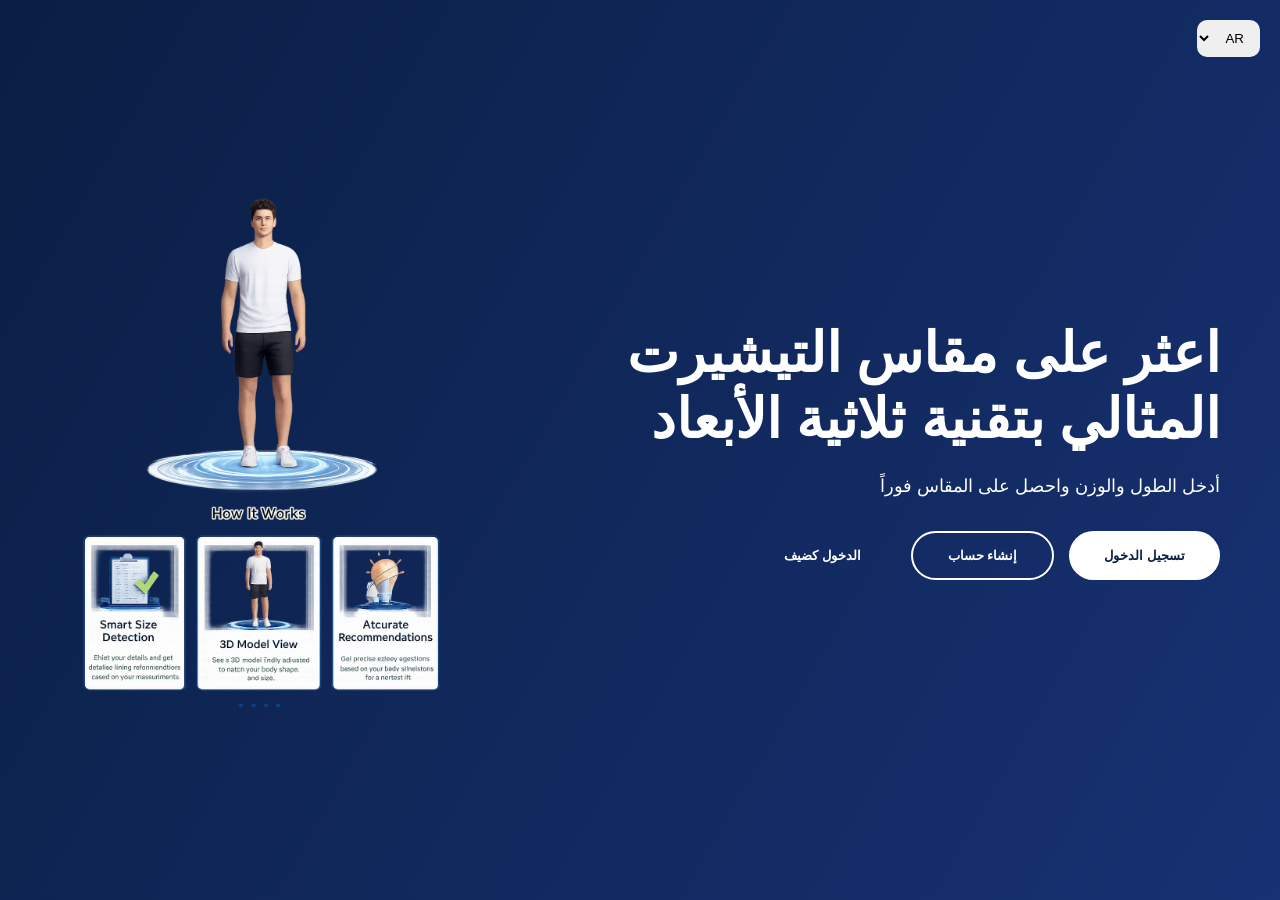
<file: index.html>
<!DOCTYPE html>
<html lang="ar">
<head>
<meta charset="UTF-8">
<title>Smart Size Finder</title>

<link rel="stylesheet" href="common.css">
<link rel="stylesheet" href="buttons.css">
<link rel="stylesheet" href="index.css">
</head>

<body>

<div class="background"></div>

<!-- LANGUAGE SWITCH -->
<select id="langSelect" class="lang-switch" onchange="setLanguage(this.value)">
    <option value="ar">AR</option>
    <option value="en">EN</option>
</select>

<div class="container">

<div class="text-section">

<h1 class="title" data-key="title"></h1>

<p class="description" data-key="desc"></p>

<div class="buttons">

<button class="btn primary" data-key="login" onclick="goLogin()"></button>
<button class="btn outline" data-key="signup" onclick="goSignup()"></button>
<button class="btn ghost" data-key="guest" onclick="goViewer()"></button>

</div>

</div>

<div class="model-section">
<img src="Smart size recommendation system demo.png" class="model-img">
</div>

</div>

<script src="lang.js"></script>
<script src="index.js"></script>

</body>
</html>
</file>
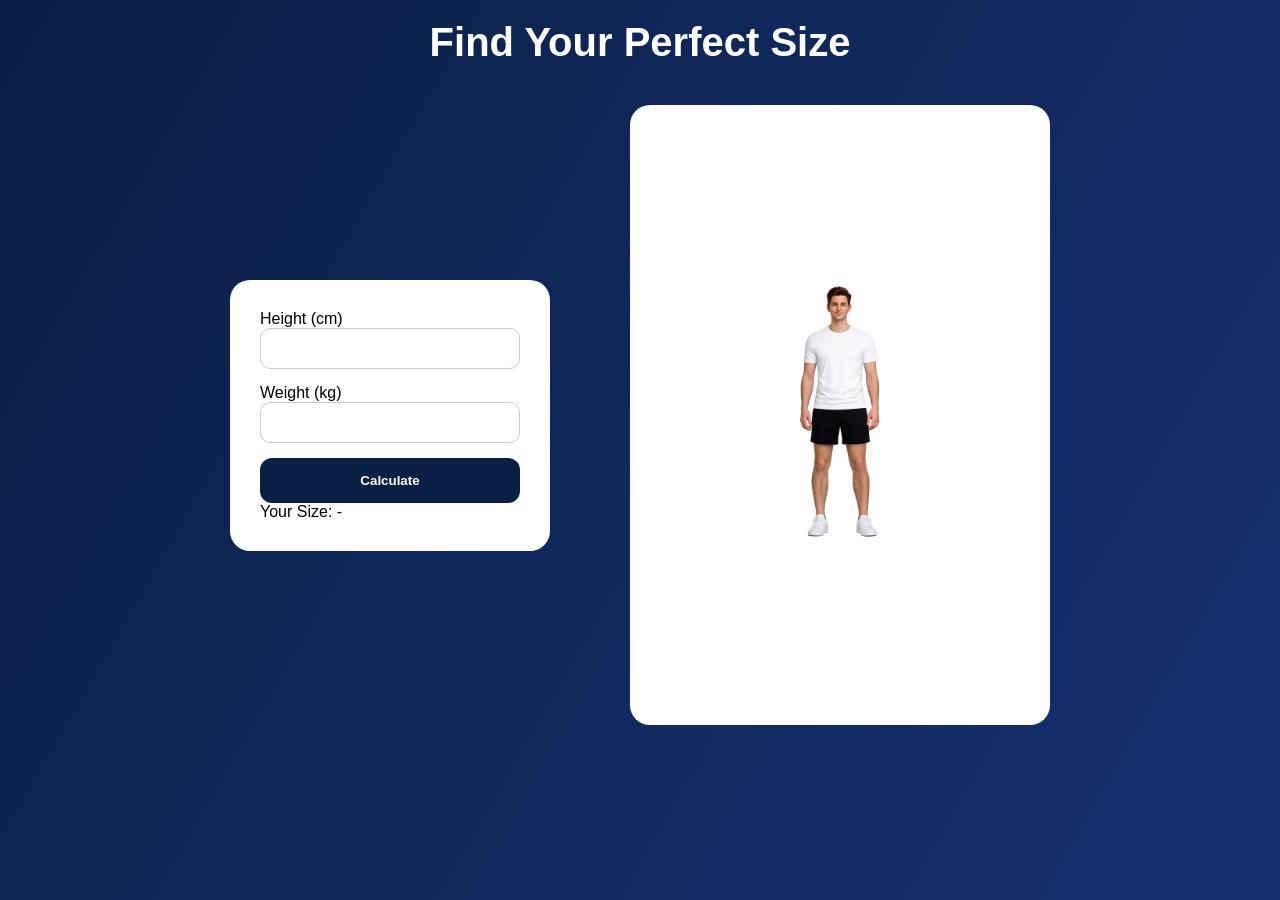
<file: home.html>
<!DOCTYPE html>
<html lang="ar">
<head>
<meta charset="UTF-8">
<title>Find Size</title>

<link rel="stylesheet" href="common.css">
<link rel="stylesheet" href="buttons.css">
<link rel="stylesheet" href="home.css">
</head>

<body>

<div class="background"></div>

<h1 class="title">Find Your Perfect Size</h1>

<div class="layout">

<!-- INPUT -->
<div class="inputs">

<label>Height (cm)</label>
<input type="number" id="height">

<label>Weight (kg)</label>
<input type="number" id="weight">

<button class="btn primary" onclick="updateModel()">Calculate</button>

<p>Your Size: <span id="sizeResult">-</span></p>

</div>

<!-- MODEL -->
<div class="model-box">
<img id="avatar" src="model.png">
</div>

</div>

<script src="home.js"></script>

</body>
</html>
</file>
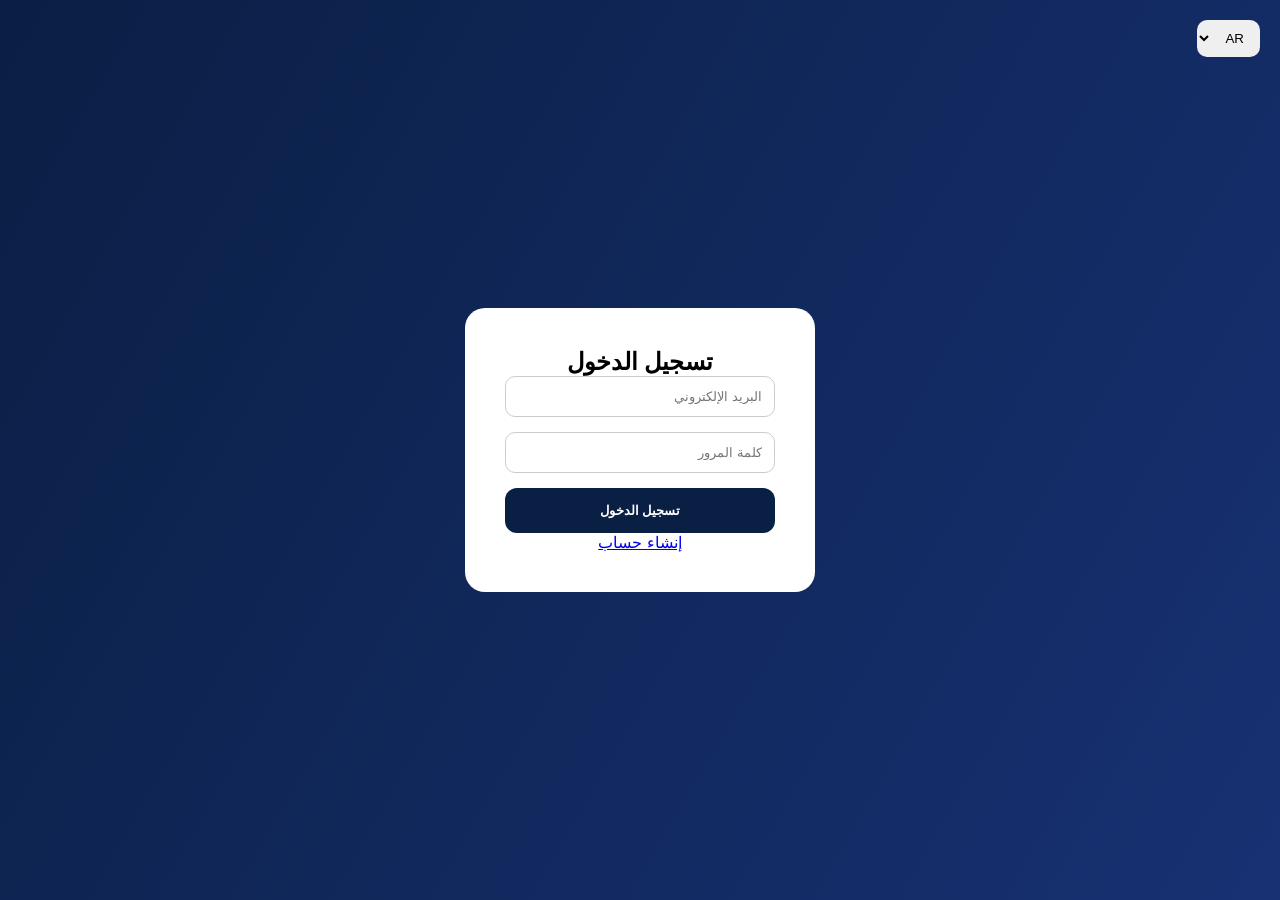
<file: login.html>
<!DOCTYPE html>
<html lang="ar">

<head>
<meta charset="UTF-8">
<meta name="viewport" content="width=device-width, initial-scale=1.0">

<title>Login</title>

<link rel="stylesheet" href="common.css">
<link rel="stylesheet" href="buttons.css">
<link rel="stylesheet" href="auth.css">
</head>

<body>

<div class="background"></div>

<!-- LANGUAGE SWITCH -->
<select class="lang-switch" onchange="setLanguage(this.value)">
    <option value="ar">AR</option>
    <option value="en">EN</option>
</select>

<div class="form-box">

<h2 data-key="loginTitle">Login</h2>

<input type="text" id="email" data-key="email" placeholder="Email">
<input type="password" id="password" data-key="password" placeholder="Password">

<button class="btn primary login-btn" data-key="login">Login</button>

<a href="signup.html" data-key="createAccount">Create Account</a>

</div>

<!-- SCRIPTS -->
<script src="lang.js" defer></script>
<script src="login.js" defer></script>

</body>
</html>
</file>
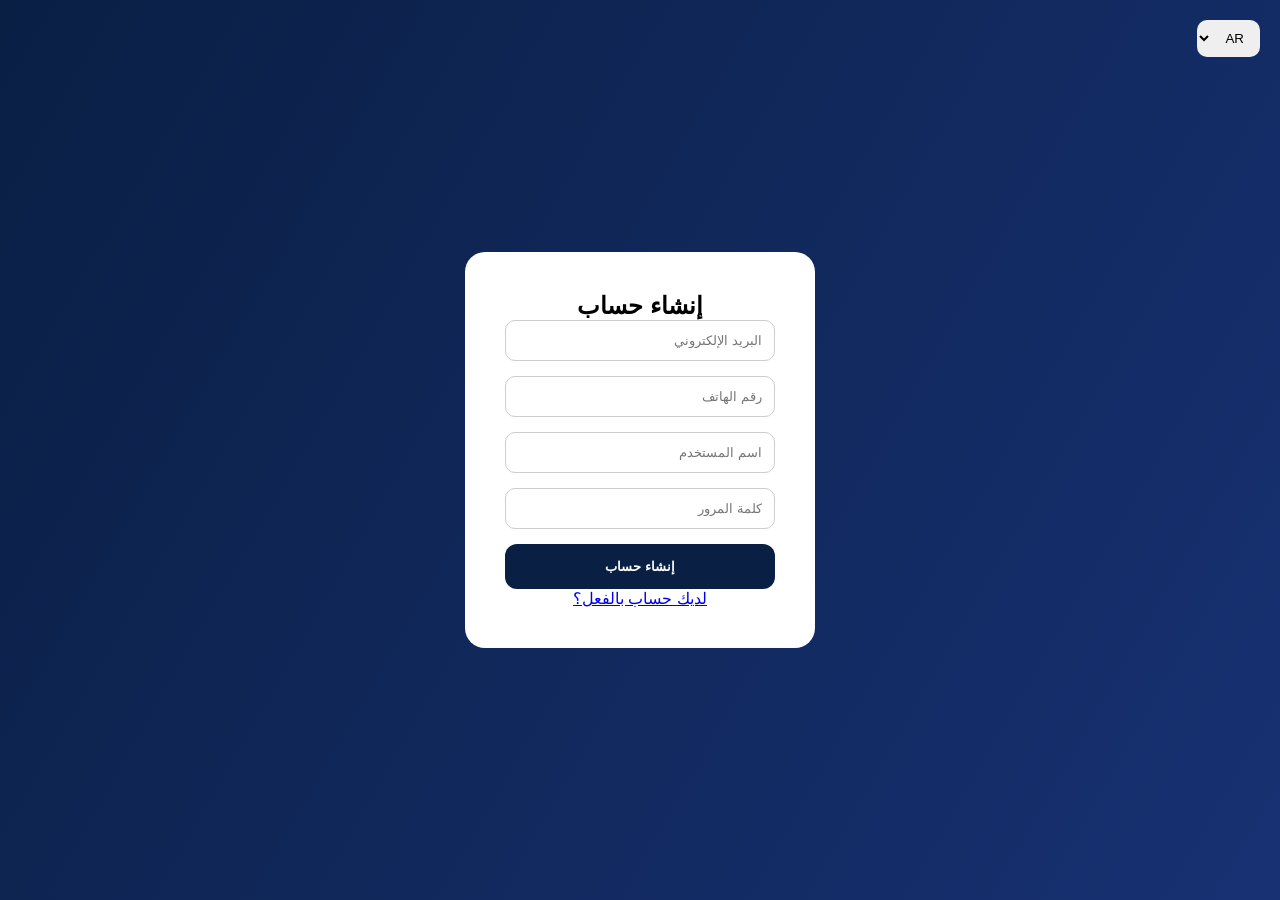
<file: signup.html>
<!DOCTYPE html>
<html lang="ar">
<head>
<meta charset="UTF-8">
<meta name="viewport" content="width=device-width, initial-scale=1.0">
<title>Sign Up</title>

<link rel="stylesheet" href="common.css">
<link rel="stylesheet" href="buttons.css">
<link rel="stylesheet" href="auth.css">
</head>

<body>

<div class="background"></div>

<select class="lang-switch" onchange="setLanguage(this.value)">
    <option value="ar">AR</option>
    <option value="en">EN</option>
</select>

<div class="form-box">

<h2 data-key="signupTitle">Create Account</h2>

<input type="email" id="email" data-key="email" placeholder="Email">
<input type="text" id="phone" data-key="phone" placeholder="Phone"> 
<input type="text" id="fullname" data-key="username" placeholder="Username">
<input type="password" id="password" data-key="password" placeholder="Password">

<button class="btn primary signup-btn" data-key="signup">Sign Up</button>

<a href="login.html" data-key="already">Already have account?</a>

</div>

<script src="lang.js"></script>
<script src="signup.js"></script>

</body>
</html>
</file>
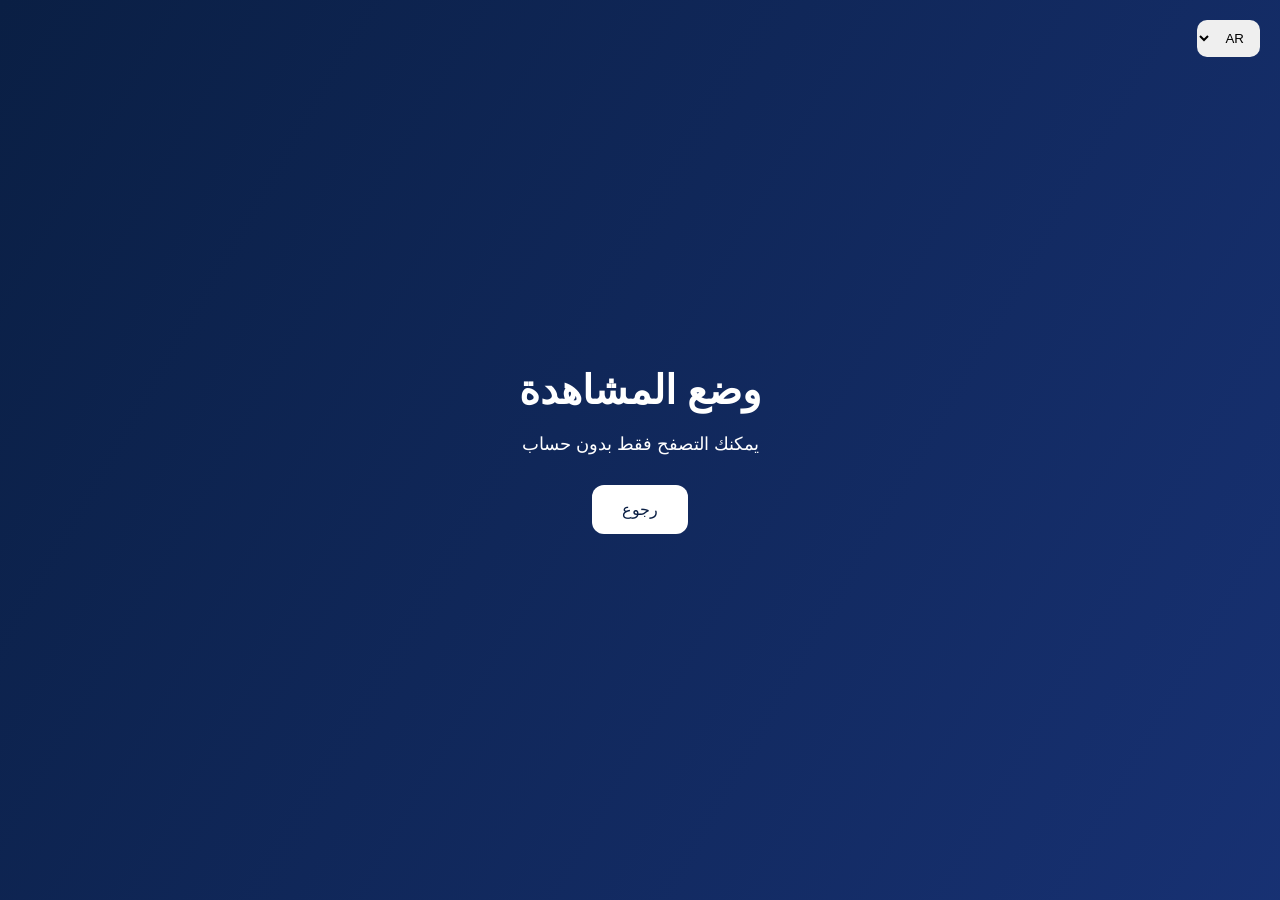
<file: viewer.html>
<!DOCTYPE html>
<html lang="ar">
<head>
<meta charset="UTF-8">
<meta name="viewport" content="width=device-width, initial-scale=1.0">
<title>Viewer Mode</title>

<link rel="stylesheet" href="common.css">
<link rel="stylesheet" href="buttons.css">
<link rel="stylesheet" href="viewer.css">
</head>

<body>

<div class="background"></div>

<!-- LANGUAGE SWITCH -->
<select class="lang-switch" onchange="setLanguage(this.value)">
    <option value="ar">AR</option>
    <option value="en">EN</option>
</select>

<h1 data-key="viewerTitle">Viewer Mode</h1>

<p data-key="viewerDesc"></p>

<a href="/T-Shirts-website/index.html" data-key="back">Back</a>

<script src="lang.js"></script>

</body>
</html>
</file>
<file: common.css>
/* ===== GLOBAL RESET ===== */
* {
    margin: 0;
    padding: 0;
    box-sizing: border-box;
    font-family: 'Poppins', sans-serif;
}

/* ===== ANIMATED BACKGROUND (ALL PAGES) ===== */
.background {
    position: fixed;
    width: 100%;
    height: 100%;
    top: 0;
    left: 0;
    z-index: -1;

    background: linear-gradient(120deg, #0A1F44, #1E3A8A, #0A1F44);
    background-size: 300% 300%;
    animation: gradientMove 8s ease infinite;
}

@keyframes gradientMove {
    0% { background-position: 0% 50%; }
    50% { background-position: 100% 50%; }
    100% { background-position: 0% 50%; }
}

/* ===== LANGUAGE SWITCH ===== */
.lang-switch {
    position: fixed;
    top: 20px;
    right: 20px;
    z-index: 999;

    padding: 10px 12px;
    border-radius: 10px;
    border: none;
    cursor: pointer;
}

/* RTL support */
body[dir="rtl"] {
    text-align: right;
}
</file>
<file: buttons.css>
.btn {
    padding: 15px 35px;
    border-radius: 30px;
    border: none;
    cursor: pointer;
    font-weight: 600;
    transition: all 0.3s ease;
    position: relative;
    overflow: hidden;
}

/* hover animation */
.btn:hover {
    transform: translateY(-5px) scale(1.05);
}

/* click animation */
.btn:active {
    transform: scale(0.95);
}

/* glow ripple effect */
.btn::after {
    content: "";
    position: absolute;
    top: 50%;
    left: 50%;
    width: 0;
    height: 0;
    background: rgba(255,255,255,0.35);
    border-radius: 50%;
    transform: translate(-50%, -50%);
    transition: width 0.4s ease, height 0.4s ease;
}

.btn:hover::after {
    width: 220px;
    height: 220px;
}

/* variants */
.primary {
    background: white;
    color: #0A1F44;
}

.outline {
    background: transparent;
    border: 2px solid white;
    color: white;
}

.ghost {
    background: transparent;
    color: white;
}
</file>
<file: index.css>
.container {
    display: flex;
    justify-content: space-between;
    align-items: center;
    height: 100vh;
    padding: 60px;
}

.text-section {
    max-width: 600px;
    color: white;
    animation: slideLeft 1s ease;
}

.title {
    font-size: 55px;
    font-weight: 700;
    line-height: 1.2;
}

.description {
    font-size: 18px;
    margin-top: 20px;
    line-height: 1.6;
}

.buttons {
    display: flex;
    gap: 15px;
    margin-top: 30px;
}

/* MODEL */
.model-section {
    animation: slideRight 1s ease;
}

.model-img {
    height: 600px;
    animation: float 4s ease-in-out infinite;
}

/* animations */
@keyframes slideLeft {
    from { transform: translateX(-80px); opacity: 0; }
    to { transform: translateX(0); opacity: 1; }
}

@keyframes slideRight {
    from { transform: translateX(80px); opacity: 0; }
    to { transform: translateX(0); opacity: 1; }
}

@keyframes float {
    0% { transform: translateY(0); }
    50% { transform: translateY(-20px); }
    100% { transform: translateY(0); }
}
</file>
<file: home.css>
body {
    margin: 0;
    color: white;
}

/* TITLE */
.title {
    text-align: center;
    margin-top: 20px;
    font-size: 40px;
}

/* LAYOUT */
.layout {
    display: flex;
    justify-content: center;
    gap: 80px;
    margin-top: 40px;
    align-items: center;
}

/* INPUTS */
.inputs {
    background: white;
    color: black;
    padding: 30px;
    border-radius: 20px;
    width: 320px;
}

.inputs input {
    width: 100%;
    padding: 12px;
    margin-bottom: 15px;
    border-radius: 10px;
    border: 1px solid #ccc;
}

.inputs button {
    width: 100%;
    padding: 15px;
    background: #0A1F44;
    color: white;
    border: none;
    border-radius: 12px;
}

/* MODEL BOX (IMPORTANT FIX) */
.model-box {
    width: 420px;
    height: 620px;
    background: white;
    border-radius: 20px;

    display: flex;
    justify-content: center;
    align-items: center;

    overflow: visible; /* 🔥 مهم جدًا */
}

/* IMAGE */
#avatar {
    width: 200px;
    transition: transform 0.5s ease;
    transform-origin: center center;
}
</file>
<file: auth.css>
body {
    height: 100vh;
    display: flex;
    justify-content: center;
    align-items: center;
    background: linear-gradient(135deg, #0A1F44, #1E3A8A);
}

/* BOX */
.form-box {
    background: white;
    padding: 40px;
    border-radius: 20px;
    width: 350px;
    text-align: center;
    animation: popIn 0.6s ease;
}

/* INPUTS */
.form-box input {
    width: 100%;
    padding: 12px;
    margin-bottom: 15px;
    border-radius: 10px;
    border: 1px solid #ccc;
}

/* BUTTON */
.form-box button {
    width: 100%;
    padding: 15px;
    background: #0A1F44;
    color: white;
    border: none;
    border-radius: 12px;
    cursor: pointer;
    transition: 0.3s;
}

.form-box button:hover {
    transform: scale(1.05);
}

/* animation */
@keyframes popIn {
    from { transform: scale(0.8); opacity: 0; }
    to { transform: scale(1); opacity: 1; }
}
</file>
<file: viewer.css>
body {
    height: 100vh;
    display: flex;
    flex-direction: column;
    justify-content: center;
    align-items: center;

    color: white;
    text-align: center;
    background: linear-gradient(135deg, #0A1F44, #1E3A8A);
}

h1 {
    font-size: 40px;
}

p {
    max-width: 600px;
    font-size: 18px;
    margin-top: 20px;
}

a {
    margin-top: 30px;
    padding: 15px 30px;
    background: white;
    color: #0A1F44;
    border-radius: 12px;
    text-decoration: none;
    transition: 0.3s;
}

a:hover {
    transform: scale(1.1);
}
</file>
